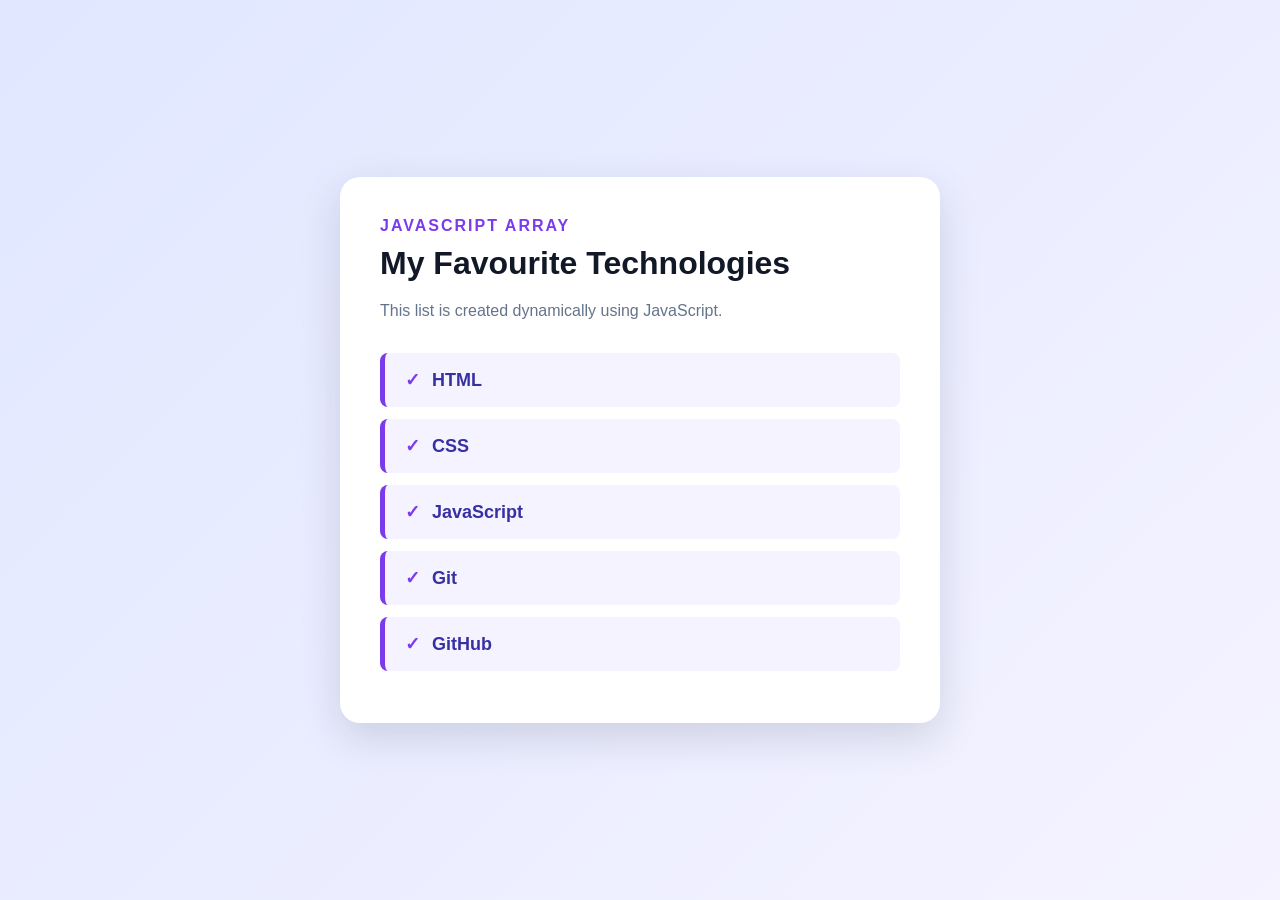
<file: questline-2/array-to-list/index.html>
<!DOCTYPE html>
<html lang="en">
<head>
  <meta charset="UTF-8">
  <meta name="viewport" content="width=device-width, initial-scale=1.0">
  <title>Array to List</title>
  <link rel="stylesheet" href="style.css">
</head>
<body>
  <main class="list-card">
    <p class="label">JavaScript Array</p>
    <h1>My Favourite Technologies</h1>
    <p class="description">
      This list is created dynamically using JavaScript.
    </p>

    <ul id="technologyList"></ul>
  </main>

  <script src="script.js"></script>
</body>
</html>
</file>
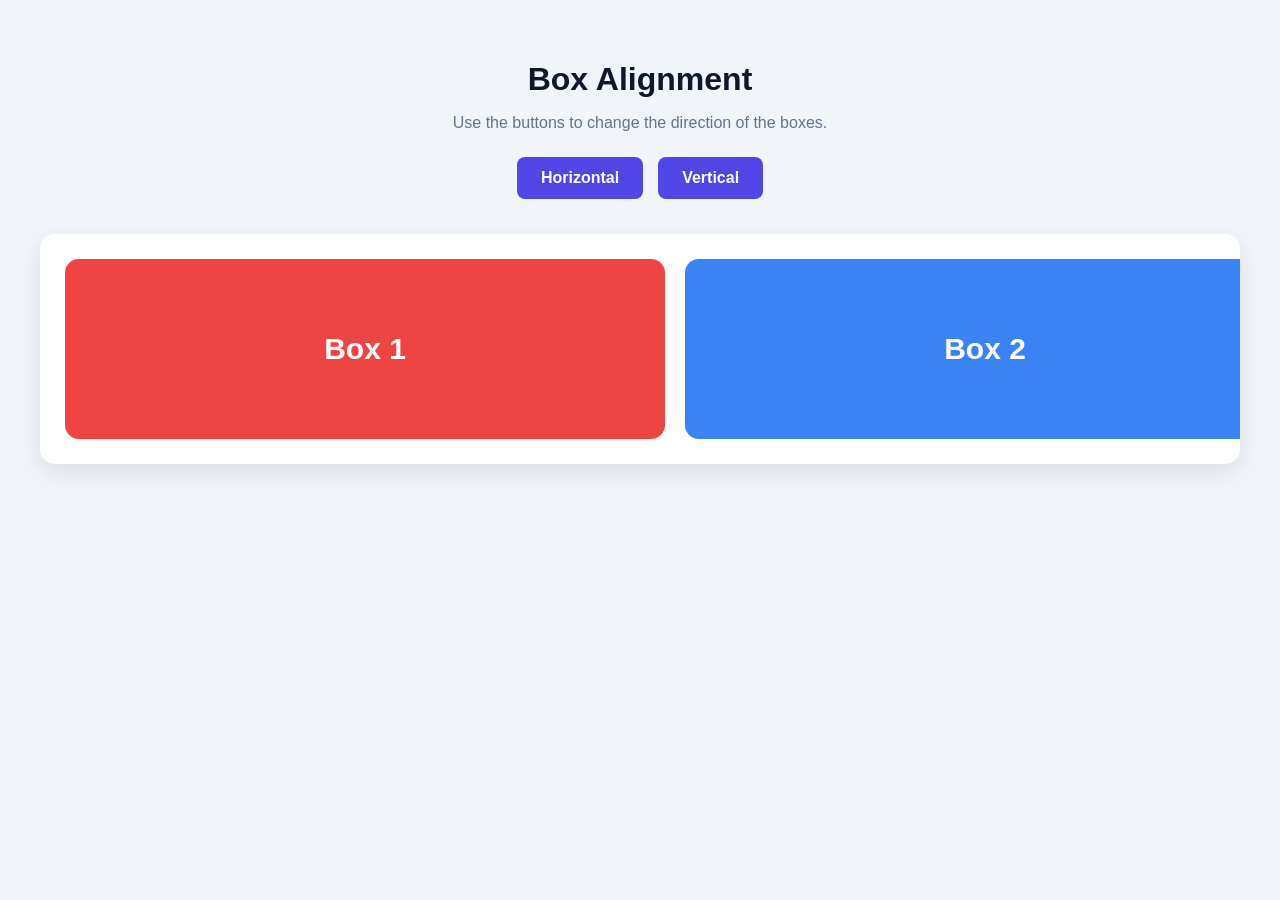
<file: questline-2/box-alignment/index.html>
<!DOCTYPE html>
<html lang="en">
<head>
  <meta charset="UTF-8">
  <meta name="viewport" content="width=device-width, initial-scale=1.0">
  <title>Box Alignment</title>
  <link rel="stylesheet" href="style.css">
</head>
<body>
  <header>
    <h1>Box Alignment</h1>
    <p>Use the buttons to change the direction of the boxes.</p>

    <div class="buttons">
      <button id="horizontalButton">Horizontal</button>
      <button id="verticalButton">Vertical</button>
    </div>
  </header>

  <main class="box-container horizontal" id="boxContainer">
    <div class="box box-one">Box 1</div>
    <div class="box box-two">Box 2</div>
    <div class="box box-three">Box 3</div>
    <div class="box box-four">Box 4</div>
  </main>

  <script src="script.js"></script>
</body>
</html>
</file>
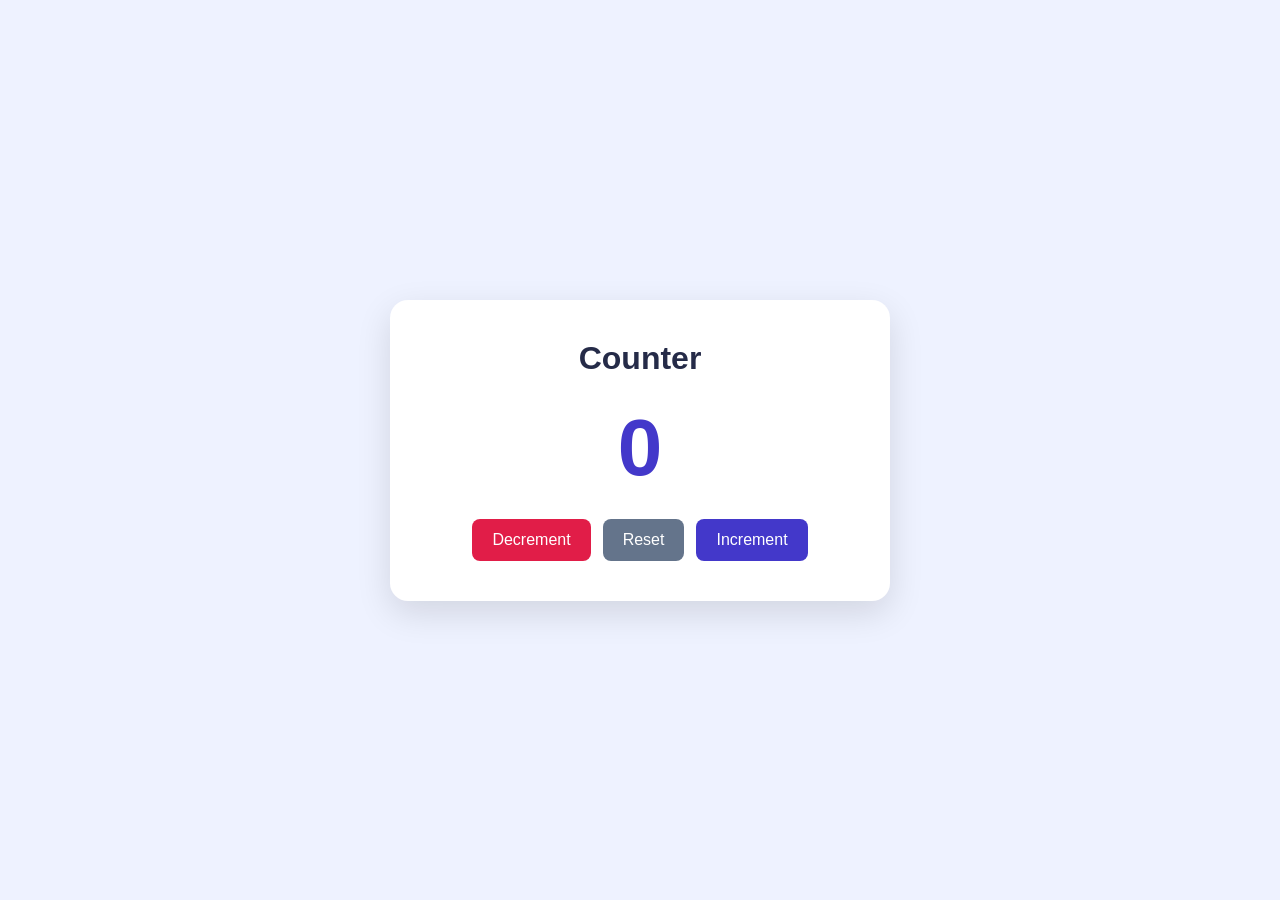
<file: questline-2/counter/index.html>
<!DOCTYPE html>
<html lang="en">
<head>
  <meta charset="UTF-8">
  <meta name="viewport" content="width=device-width, initial-scale=1.0">
  <title>JavaScript Counter</title>
  <link rel="stylesheet" href="style.css">
</head>
<body>
  <main class="counter-card">
    <h1>Counter</h1>

    <p id="counter">0</p>

    <div class="buttons">
      <button id="decrement">Decrement</button>
      <button id="reset">Reset</button>
      <button id="increment">Increment</button>
    </div>
  </main>

  <script src="script.js"></script>
</body>
</html>
</file>
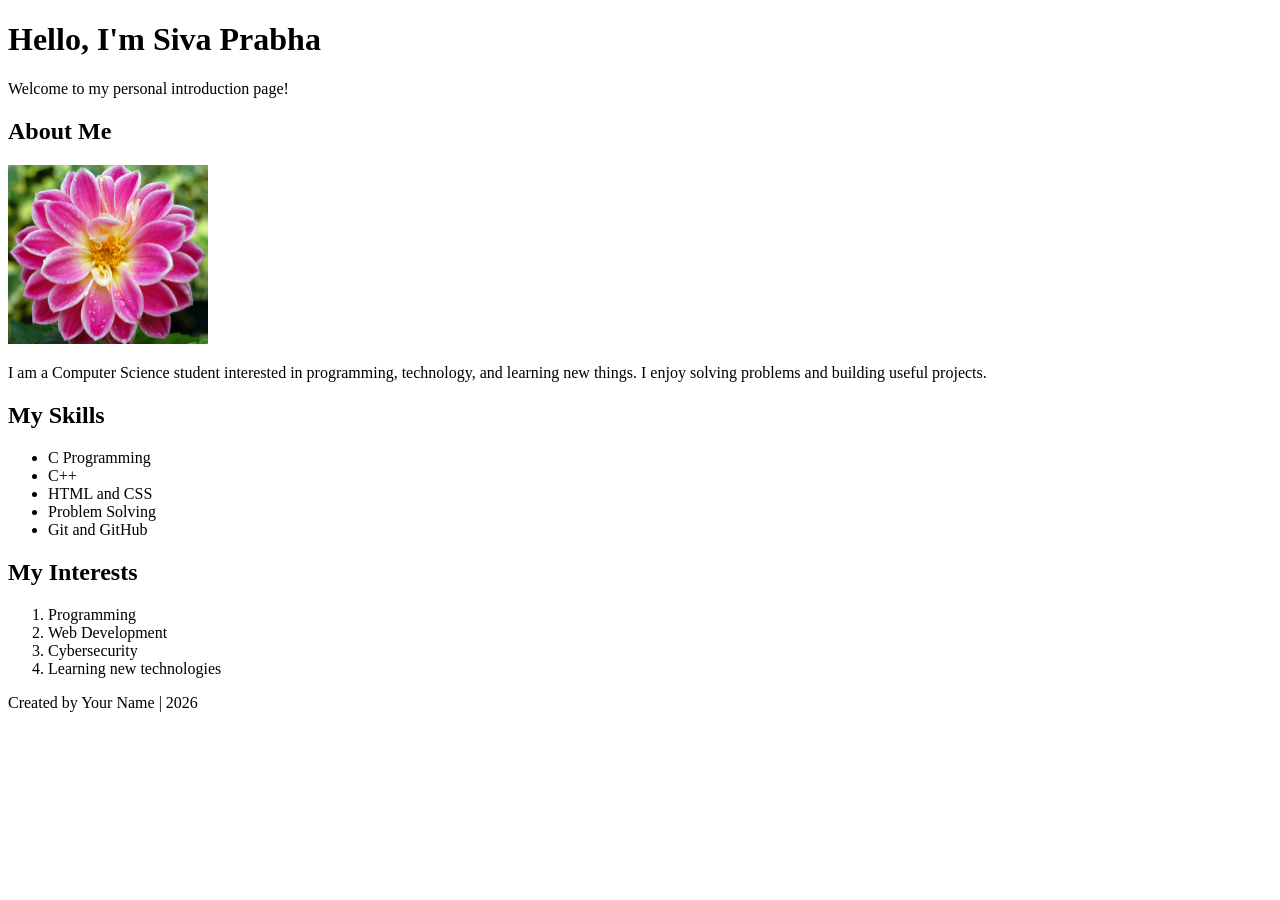
<file: questline-2/intro-html/index.html>
<!DOCTYPE html>
<html lang="en">
<head>
    <meta charset="UTF-8">
    <meta name="viewport" content="width=device-width, initial-scale=1.0">
    <title>My Introduction</title>
</head>

<body>

    <header>
        <h1>Hello, I'm Siva Prabha</h1>
        <p>Welcome to my personal introduction page!</p>
    </header>

    <main>

        <section>
            <h2>About Me</h2>
            <img src="flower.jpg" alt="My photo" width="200">
            <p>
                I am a Computer Science student interested in programming,
                technology, and learning new things. I enjoy solving problems
                and building useful projects.
            </p>
        </section>

        <section>
            <h2>My Skills</h2>
            <ul>
                <li>C Programming</li>
                <li>C++</li>
                <li>HTML and CSS</li>
                <li>Problem Solving</li>
                <li>Git and GitHub</li>
            </ul>
        </section>

        <section>
            <h2>My Interests</h2>
            <ol>
                <li>Programming</li>
                <li>Web Development</li>
                <li>Cybersecurity</li>
                <li>Learning new technologies</li>
            </ol>
        </section>

    </main>

    <footer>
        <p>Created by Your Name | 2026</p>
    </footer>

</body>
</html>
</file>
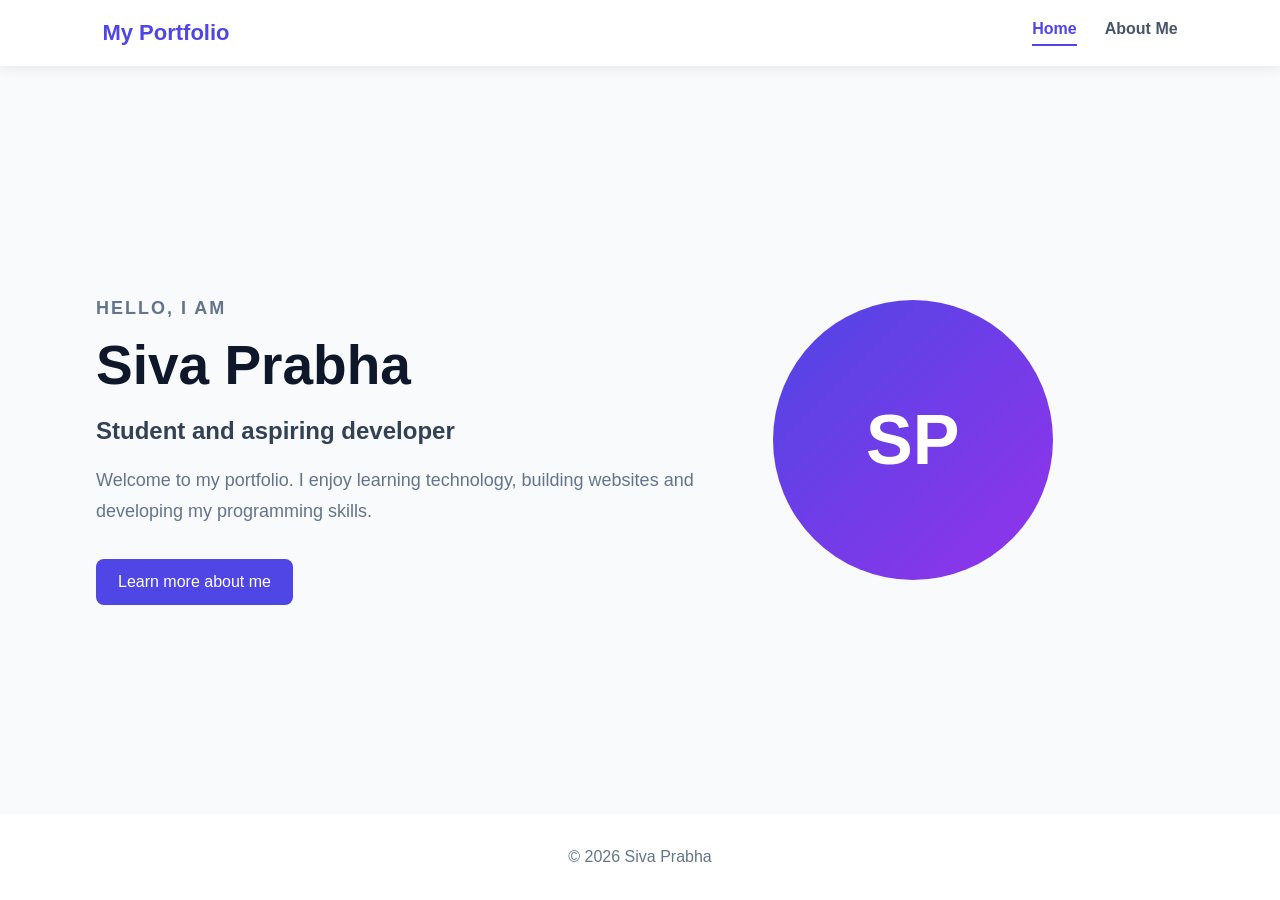
<file: questline-2/multipage-portfolio/index.html>
<!DOCTYPE html>
<html lang="en">
<head>
  <meta charset="UTF-8">
  <meta name="viewport" content="width=device-width, initial-scale=1.0">
  <title>Home | My Portfolio</title>
  <link rel="stylesheet" href="style.css">
</head>
<body>
  <nav class="navbar">
    <a class="logo" href="index.html">My Portfolio</a>

    <div class="nav-links">
      <a class="active" href="index.html">Home</a>
      <a href="about.html">About Me</a>
    </div>
  </nav>

  <main class="hero">
    <div class="hero-content">
      <p class="label">Hello, I am</p>
      <h1>Siva Prabha</h1>
      <h2>Student and aspiring developer</h2>

      <p>
        Welcome to my portfolio. I enjoy learning technology,
        building websites and developing my programming skills.
      </p>

      <a class="button" href="about.html">Learn more about me</a>
    </div>

    <div class="profile-shape" aria-hidden="true">
      <span>SP</span>
    </div>
  </main>

  <footer>
    <p>&copy; 2026 Siva Prabha</p>
  </footer>
</body>
</html>
</file>
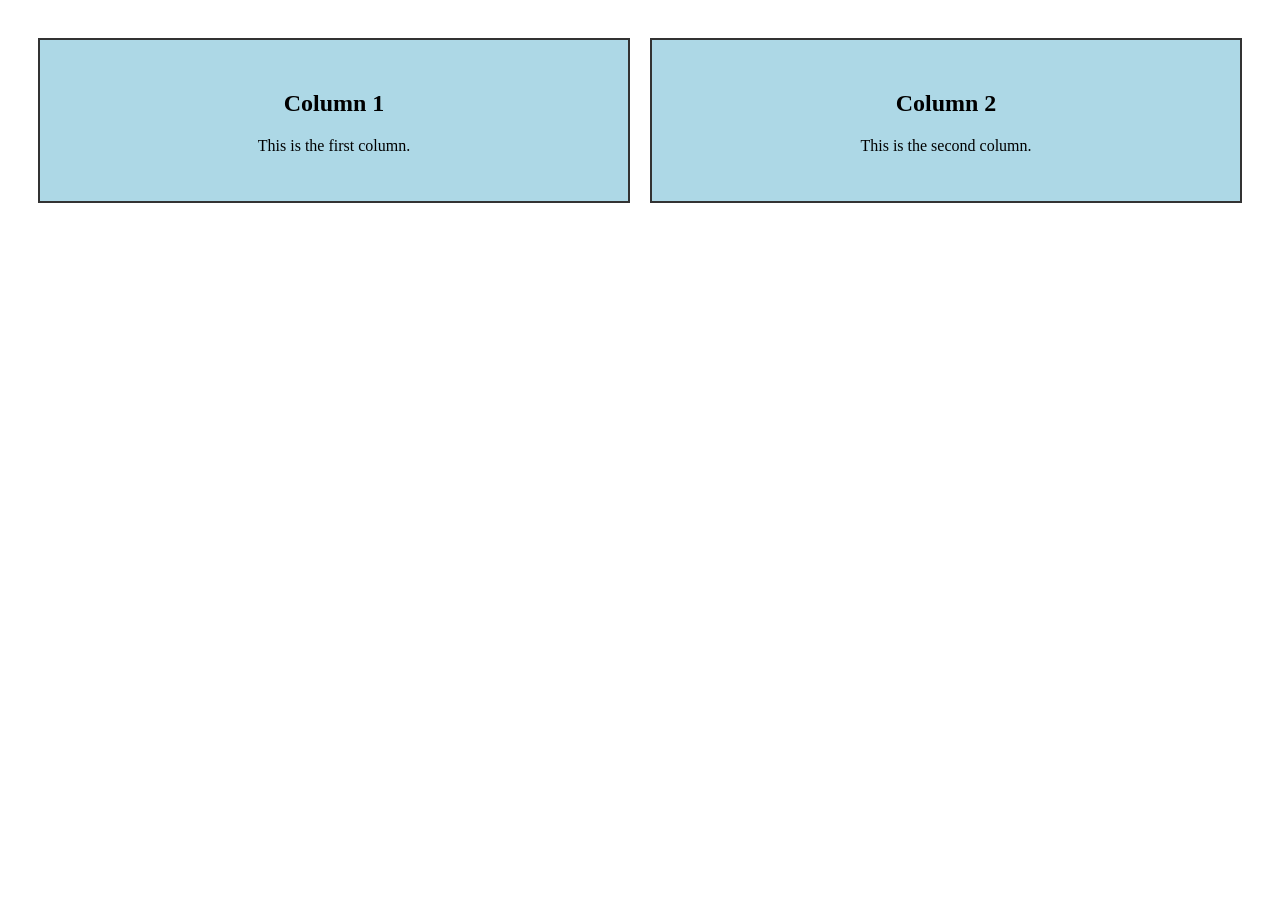
<file: questline-2/two-column-layout/index.html>
<!DOCTYPE html>
<html lang="en">
<head>
    <meta charset="UTF-8">
    <meta name="viewport" content="width=device-width, initial-scale=1.0">
    <title>Two Column Layout</title>
    <link rel="stylesheet" href="style.css">
</head>
<body>

    <div class="container">
        <div class="column">
            <h2>Column 1</h2>
            <p>This is the first column.</p>
        </div>

        <div class="column">
            <h2>Column 2</h2>
            <p>This is the second column.</p>
        </div>
    </div>

</body>
</html>
</file>
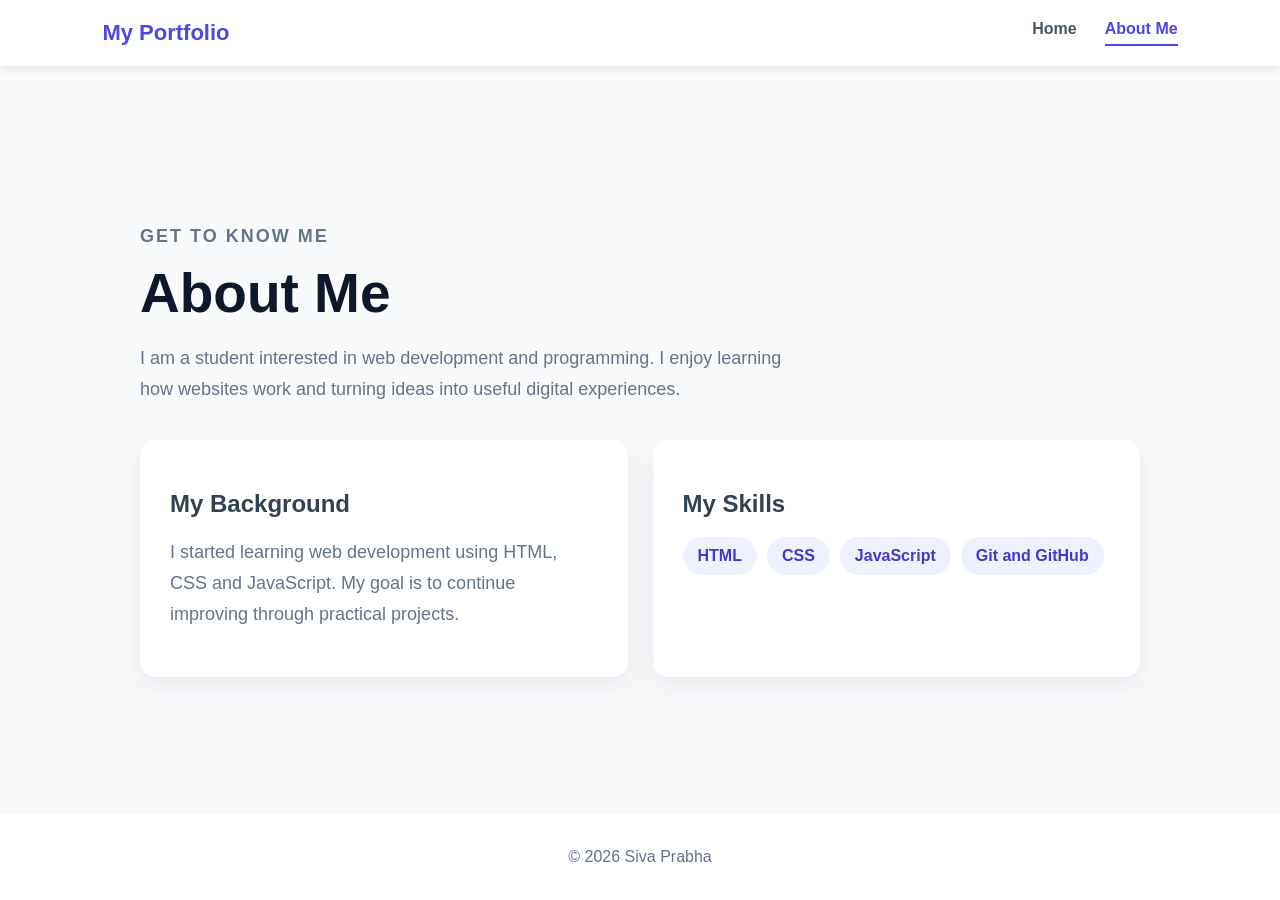
<file: questline-2/multipage-portfolio/about.html>
<!DOCTYPE html>
<html lang="en">
<head>
  <meta charset="UTF-8">
  <meta name="viewport" content="width=device-width, initial-scale=1.0">
  <title>About Me | My Portfolio</title>
  <link rel="stylesheet" href="style.css">
</head>
<body>
  <nav class="navbar">
    <a class="logo" href="index.html">My Portfolio</a>

    <div class="nav-links">
      <a href="index.html">Home</a>
      <a class="active" href="about.html">About Me</a>
    </div>
  </nav>

  <main class="about">
    <section class="about-intro">
      <p class="label">Get to know me</p>
      <h1>About Me</h1>

      <p>
        I am a student interested in web development and programming.
        I enjoy learning how websites work and turning ideas into
        useful digital experiences.
      </p>
    </section>

    <section class="about-grid">
      <article class="card">
        <h2>My Background</h2>
        <p>
          I started learning web development using HTML, CSS and
          JavaScript. My goal is to continue improving through
          practical projects.
        </p>
      </article>

      <article class="card">
        <h2>My Skills</h2>
        <ul class="skills">
          <li>HTML</li>
          <li>CSS</li>
          <li>JavaScript</li>
          <li>Git and GitHub</li>
        </ul>
      </article>
    </section>
  </main>

  <footer>
    <p>&copy; 2026 Siva Prabha</p>
  </footer>
</body>
</html>
</file>
<file: questline-2/array-to-list/style.css>
* {
  box-sizing: border-box;
}

body {
  min-height: 100vh;
  margin: 0;
  padding: 30px;
  display: flex;
  justify-content: center;
  align-items: center;
  color: #1e293b;
  background: linear-gradient(135deg, #e0e7ff, #f5f3ff);
  font-family: Arial, sans-serif;
}

.list-card {
  width: min(100%, 600px);
  padding: 40px;
  border-radius: 20px;
  background: white;
  box-shadow: 0 15px 40px rgba(30, 41, 59, 0.15);
}

.label {
  margin: 0 0 10px;
  color: #7c3aed;
  font-weight: bold;
  letter-spacing: 2px;
  text-transform: uppercase;
}

h1 {
  margin: 0 0 12px;
  color: #111827;
}

.description {
  margin-bottom: 30px;
  color: #64748b;
  line-height: 1.6;
}

ul {
  margin: 0;
  padding: 0;
  list-style: none;
}

li {
  margin-bottom: 12px;
  padding: 16px 20px;
  border-left: 5px solid #7c3aed;
  border-radius: 8px;
  color: #3730a3;
  background: #f5f3ff;
  font-size: 18px;
  font-weight: bold;
}

li::before {
  content: "✓";
  margin-right: 12px;
  color: #7c3aed;
}
</file>
<file: questline-2/box-alignment/style.css>
* {
  box-sizing: border-box;
}

body {
  min-height: 100vh;
  margin: 0;
  padding: 40px;
  color: #1e293b;
  background: #f1f5f9;
  font-family: Arial, sans-serif;
}

header {
  margin-bottom: 35px;
  text-align: center;
}

h1 {
  margin-bottom: 10px;
  color: #0f172a;
}

header p {
  color: #64748b;
}

.buttons {
  display: flex;
  justify-content: center;
  gap: 15px;
  margin-top: 25px;
}

button {
  padding: 12px 24px;
  border: none;
  border-radius: 8px;
  color: white;
  background: #4f46e5;
  font-size: 16px;
  font-weight: bold;
  cursor: pointer;
}

button:hover {
  background: #3730a3;
}

.box-container {
  display: flex;
  gap: 20px;
  padding: 25px;
  overflow: auto;
  border-radius: 15px;
  background: white;
  box-shadow: 0 8px 25px rgba(15, 23, 42, 0.1);
}

.box-container.horizontal {
  flex-direction: row;
}

.box-container.vertical {
  flex-direction: column;
  align-items: center;
}

.box {
  width: 600px;
  min-width: 600px;
  height: 180px;
  display: flex;
  justify-content: center;
  align-items: center;
  border-radius: 14px;
  color: white;
  font-size: 30px;
  font-weight: bold;
}

.box-one {
  background: #ef4444;
}

.box-two {
  background: #3b82f6;
}

.box-three {
  background: #10b981;
}

.box-four {
  background: #f59e0b;
}
</file>
<file: questline-2/counter/style.css>
* {
  box-sizing: border-box;
}

body {
  min-height: 100vh;
  margin: 0;
  display: flex;
  justify-content: center;
  align-items: center;
  font-family: Arial, sans-serif;
  background: #eef2ff;
}

.counter-card {
  width: min(90%, 500px);
  padding: 40px;
  text-align: center;
  background: white;
  border-radius: 18px;
  box-shadow: 0 12px 35px rgba(0, 0, 0, 0.12);
}

h1 {
  margin-top: 0;
  color: #252b48;
}

#counter {
  margin: 25px 0;
  color: #4338ca;
  font-size: 80px;
  font-weight: bold;
}

.buttons {
  display: flex;
  justify-content: center;
  gap: 12px;
  flex-wrap: wrap;
}

button {
  padding: 12px 20px;
  border: none;
  border-radius: 8px;
  color: white;
  background: #4338ca;
  font-size: 16px;
  cursor: pointer;
}

button:hover {
  background: #312e81;
}

#reset {
  background: #64748b;
}

#decrement {
  background: #e11d48;
}
</file>
<file: questline-2/multipage-portfolio/style.css>
* {
  box-sizing: border-box;
}

body {
  min-height: 100vh;
  margin: 0;
  display: flex;
  flex-direction: column;
  color: #1e293b;
  background: #f8fafc;
  font-family: Arial, sans-serif;
}

.navbar {
  display: flex;
  justify-content: space-between;
  align-items: center;
  padding: 20px 8%;
  background: #ffffff;
  box-shadow: 0 2px 12px rgba(15, 23, 42, 0.08);
}

.logo {
  color: #4f46e5;
  font-size: 22px;
  font-weight: bold;
  text-decoration: none;
}

.nav-links {
  display: flex;
  gap: 28px;
}

.nav-links a {
  padding-bottom: 6px;
  color: #475569;
  font-weight: bold;
  text-decoration: none;
}

.nav-links a:hover,
.nav-links .active {
  color: #4f46e5;
  border-bottom: 2px solid #4f46e5;
}

.hero {
  width: min(1100px, 85%);
  margin: auto;
  display: grid;
  grid-template-columns: 1.5fr 1fr;
  align-items: center;
  gap: 60px;
  padding: 80px 0;
}

.label {
  margin-bottom: 10px;
  color: #4f46e5;
  font-weight: bold;
  letter-spacing: 2px;
  text-transform: uppercase;
}

h1 {
  margin: 0 0 15px;
  color: #0f172a;
  font-size: 55px;
}

h2 {
  color: #334155;
}

.hero-content p,
.about-intro p,
.card p {
  max-width: 650px;
  color: #64748b;
  font-size: 18px;
  line-height: 1.7;
}

.button {
  display: inline-block;
  margin-top: 15px;
  padding: 14px 22px;
  border-radius: 8px;
  color: white;
  background: #4f46e5;
  text-decoration: none;
}

.profile-shape {
  width: 280px;
  height: 280px;
  display: grid;
  place-items: center;
  border-radius: 50%;
  color: white;
  background: linear-gradient(135deg, #4f46e5, #9333ea);
  font-size: 70px;
  font-weight: bold;
}

.about {
  width: min(1000px, 85%);
  margin: auto;
  padding: 70px 0;
}

.about-grid {
  margin-top: 35px;
  display: grid;
  grid-template-columns: 1fr 1fr;
  gap: 25px;
}

.card {
  padding: 30px;
  border-radius: 15px;
  background: white;
  box-shadow: 0 10px 30px rgba(15, 23, 42, 0.08);
}

.skills {
  display: flex;
  flex-wrap: wrap;
  gap: 10px;
  padding: 0;
  list-style: none;
}

.skills li {
  padding: 10px 15px;
  border-radius: 20px;
  color: #4338ca;
  background: #eef2ff;
  font-weight: bold;
}

footer {
  padding: 18px;
  color: #64748b;
  text-align: center;
  background: white;
}

@media (max-width: 700px) {
  .navbar {
    flex-direction: column;
    gap: 18px;
  }

  .hero,
  .about-grid {
    grid-template-columns: 1fr;
  }

  .profile-shape {
    width: 220px;
    height: 220px;
  }

  h1 {
    font-size: 42px;
  }
}
</file>
<file: questline-2/two-column-layout/style.css>
}

body {
    margin: 0;
    font-family: Arial, sans-serif;
    background-color: white;
}

.container {
    display: flex;
    gap: 20px;
    padding: 30px;
}

.column {
    flex: 1;
    padding: 30px;
    background-color: lightblue;
    border: 2px solid #333;
    text-align: center;
}

/* Change background below 500px */
@media (max-width: 499px) {
    body {
        background-color: lightyellow;
    }

    .container {
        flex-direction: column;
    }
}
</file>
